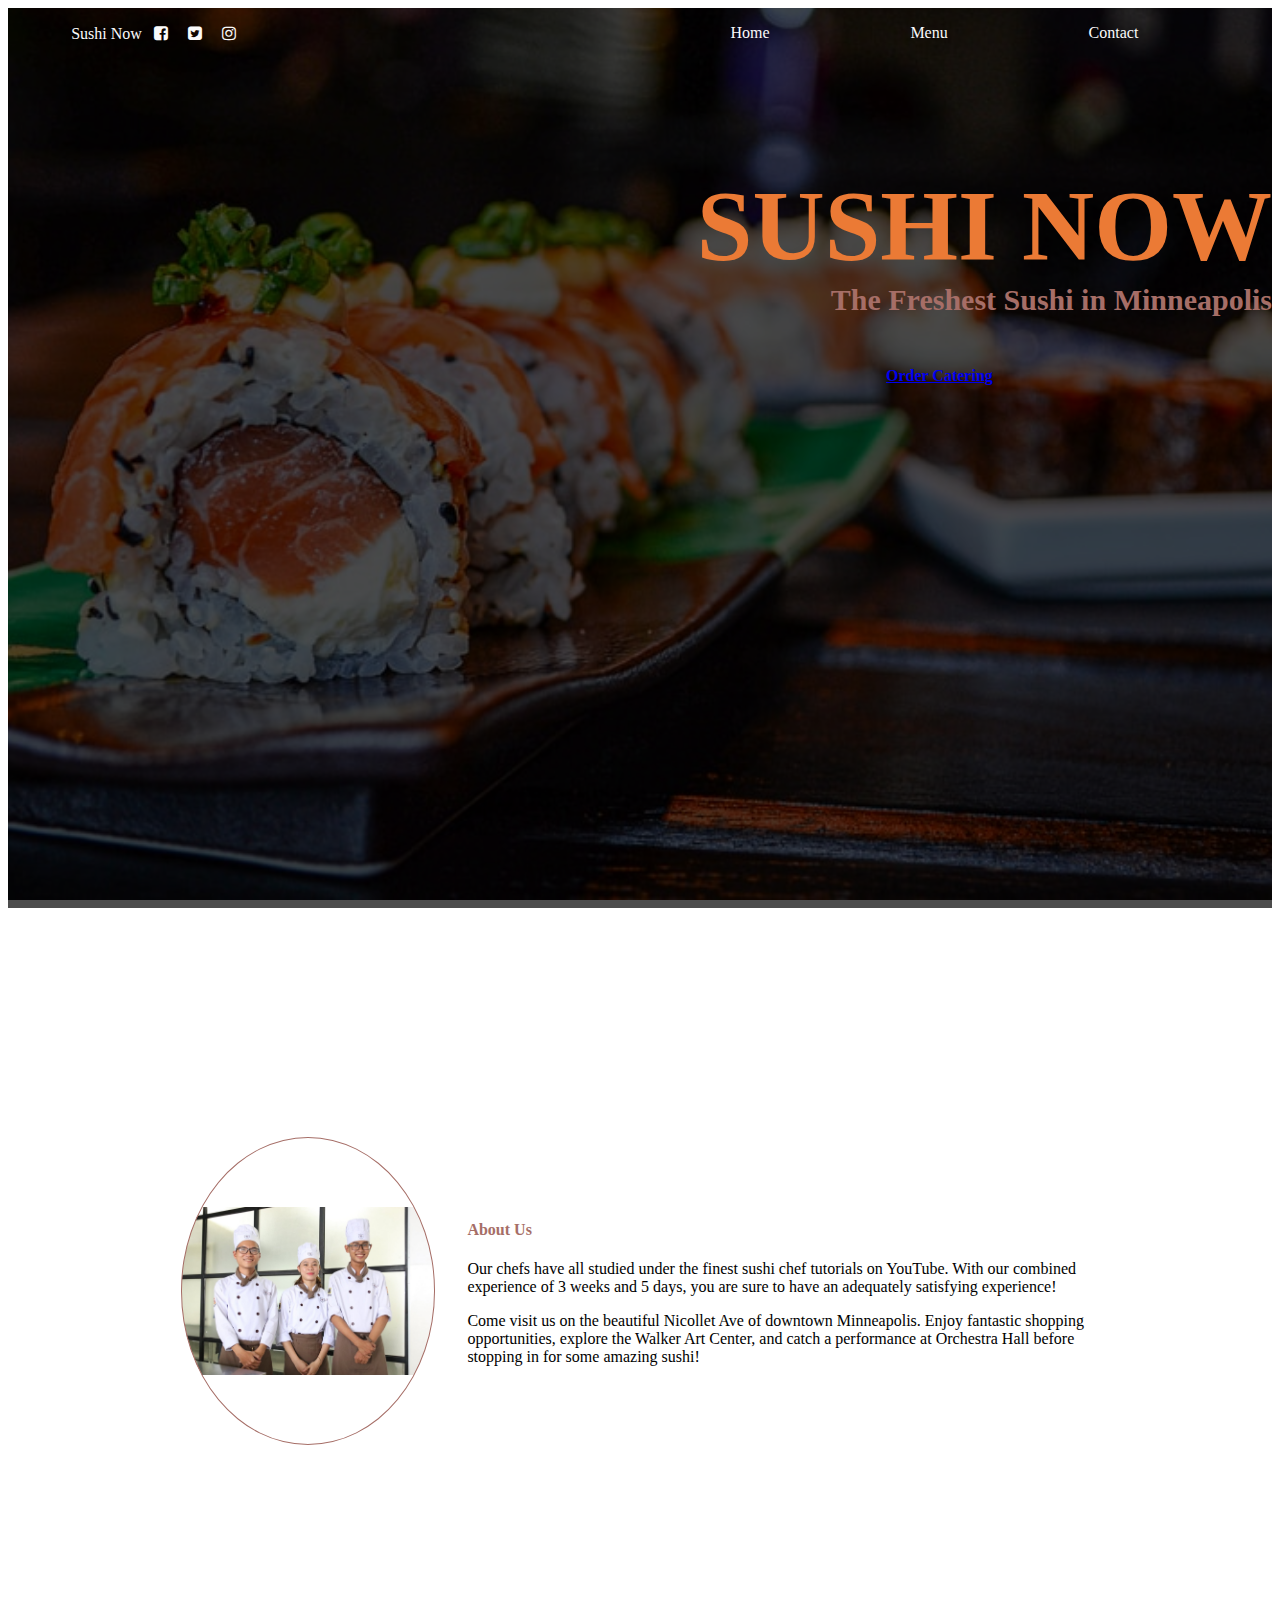
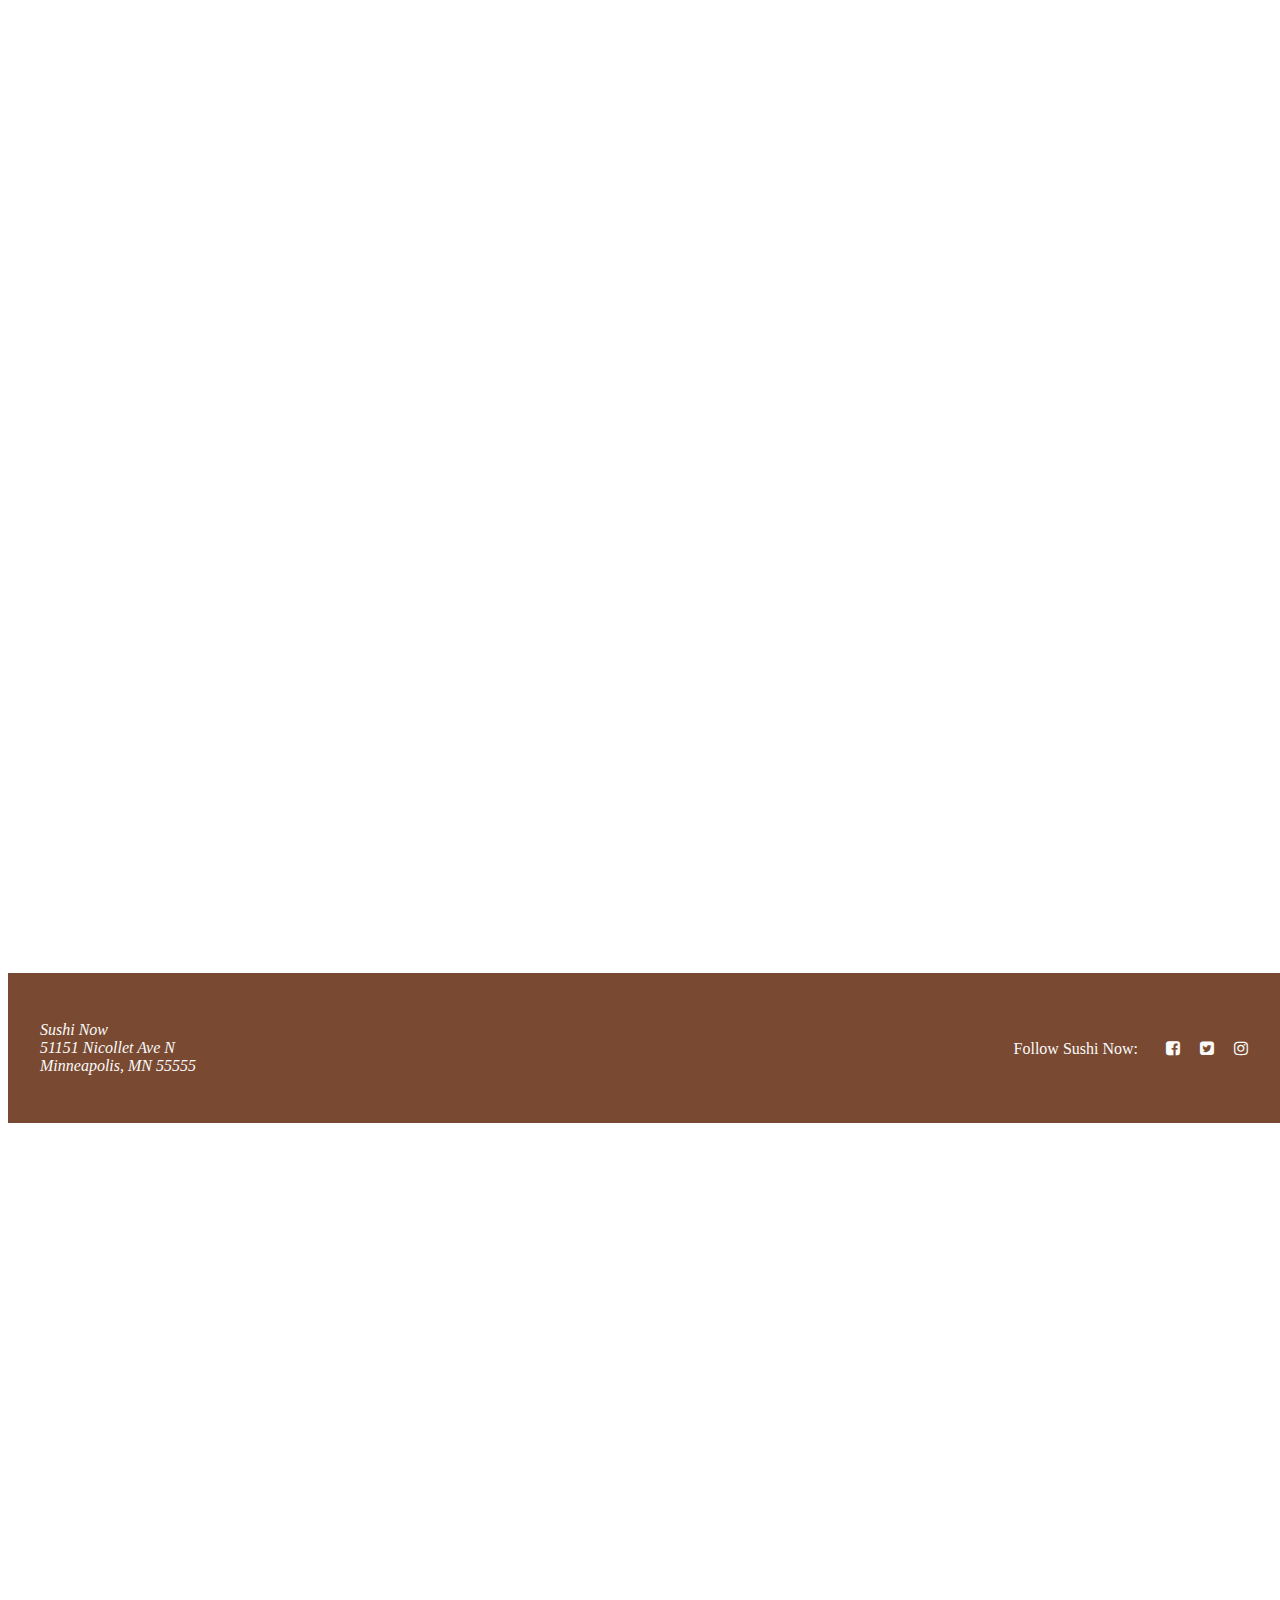
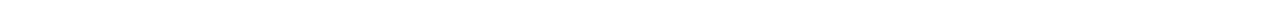
<file: index.html>
<!DOCTYPE html>
<html lang="en">
  <head>
    <meta charset="UTF-8" />
    <meta name="viewport" content="width=device-width, initial-scale=1.0" />
    <link
      href="https://stackpath.bootstrapcdn.com/bootstrap/4.5.0/css/bootstrap.min.css"
      rel="stylesheet"
      integrity="sha384-9aIt2nRpC12Uk9gS9baDl411NQApFmC26EwAOH8WgZl5MYYxFfc+NcPb1dKGj7Sk"
      crossorigin="anonymous"
    />
    <link href="https://stackpath.bootstrapcdn.com/font-awesome/4.7.0/css/font-awesome.min.css" rel="stylesheet" integrity="sha384-wvfXpqpZZVQGK6TAh5PVlGOfQNHSoD2xbE+QkPxCAFlNEevoEH3Sl0sibVcOQVnN" crossorigin="anonymous">
    <link rel="stylesheet" href="./css/base.css" />
    <link rel="stylesheet" href="./css/index.css" />
    <title>Sushi Now</title>
  </head>
  <body>
    
    <header class="header-container">            
    <div class="jumbotron header">
        <nav-bar></nav-bar>
        <div class="header-title">
        SUSHI NOW
        </div>
        <div class="header-subtitle">
            The Freshest Sushi in Minneapolis          
        </div>        
        <a role='button' class='btn btn-lg btn-warning call-to-action-btn' href="contact.html">Order Catering</a>
    </header>

    <div class="container">
      <section class="about">
        <div class="about-pic"></div>
        <div class="about-content">
            <h4>About Us</h4>
            <p>
                Our chefs have all studied under the finest sushi chef tutorials on YouTube.
                With our combined experience of 3 weeks and 5 days, you are sure to have an adequately
                satisfying experience!
            </p>
            <p>
              Come visit us on the beautiful Nicollet Ave of downtown Minneapolis. 
              Enjoy fantastic shopping opportunities, 
              explore the Walker Art Center, 
              and catch a performance at Orchestra Hall before stopping in for some amazing sushi!
            </p>
        </div>
      </section>

      <section class="menu fade-in">
        <div class="card-group">
            <div class="card">
                <img class="card-img-top" src="img/happy-hour.jpg" alt="happy hour"/>
                <div class="card-body">
                    <div class="card-text">                        
                        <h5 class="card-title">Happy hour from 11AM to 2PM</h5>
                        <p>Get all your favorite dishes and drinks for <span class="emphasis">30% off</span> every day</p>
                    </div>
                </div>
            </div>

            <div class="card">
                
                <img class="card-img-top" src="img/fresh-sushi.jpg" alt="fresh sushi"/>
                <div class="card-body">
                    <div class="card-text">
                        <h5 class="card-title">Fresh every day - Guaranteed</h5>
                        <p>We get <span class="emphasis">fresh fish delivered every day</span>. Your satisfaction is our highest priority</p>
                    </div>
                </div>
            </div>

            <div class="card">
                
                <img class="card-img-top" src="img/fresh-sushi-2.jpg" alt="great tastes"/>
                <div class="card-body">
                    <div class="card-text">
                        <h5 class="card-title">Modern tastes at an affordable price</h5>
                        <p>Our dishes are handcrafted by our talented chefs to be <span class="emphasis">eco-friendly</span> without breaking the bank</p>
                    </div>
                </div>
            </div>
        </div>
      </section>

    </div>
    <sticky-footer></sticky-footer>

    <script src="https://cdnjs.cloudflare.com/ajax/libs/twitter-bootstrap/5.0.0-alpha1/js/bootstrap.min.js"></script>
    <script src="js/components/nav-bar.js"></script>
    <script src="js/components/sticky-footer.js"></script>
    <script src="js/index.js"></script>
    <noscript>JavaScript is required for the best experience</noscript>
  </body>
</html>
</file>
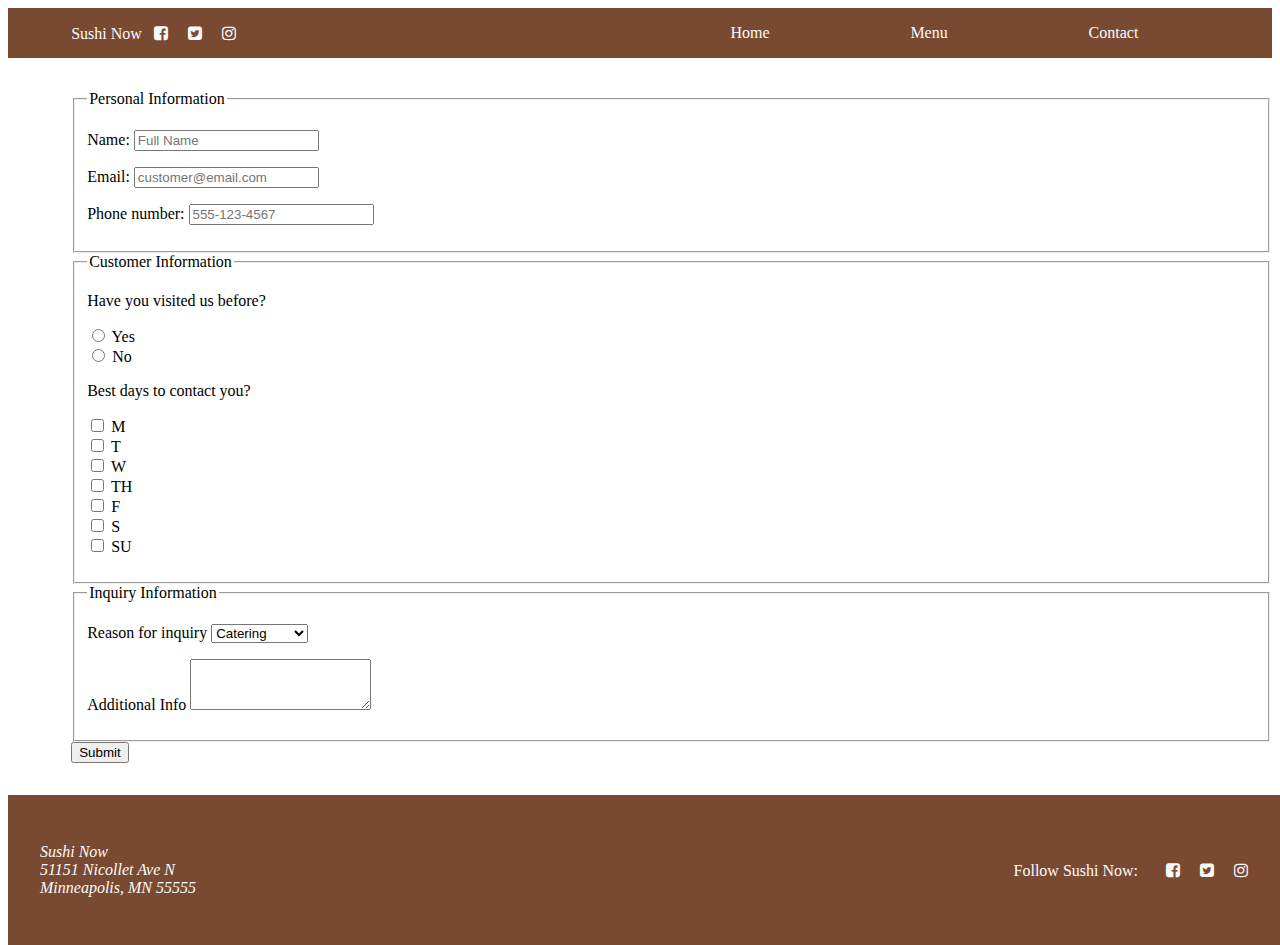
<file: contact.html>
<!DOCTYPE html>
<html lang="en">
  <head>
    <meta charset="UTF-8" />
    <meta name="viewport" content="width=device-width, initial-scale=1.0" />
    <title>Sushi Now - Contact</title>
    <link
      href="https://stackpath.bootstrapcdn.com/bootstrap/4.5.0/css/bootstrap.min.css"
      rel="stylesheet"
      integrity="sha384-9aIt2nRpC12Uk9gS9baDl411NQApFmC26EwAOH8WgZl5MYYxFfc+NcPb1dKGj7Sk"
      crossorigin="anonymous"
    />
    <link
      href="https://stackpath.bootstrapcdn.com/font-awesome/4.7.0/css/font-awesome.min.css"
      rel="stylesheet"
      integrity="sha384-wvfXpqpZZVQGK6TAh5PVlGOfQNHSoD2xbE+QkPxCAFlNEevoEH3Sl0sibVcOQVnN"
      crossorigin="anonymous"
    />
    <link rel="stylesheet" href="./css/base.css" />
    <link rel="stylesheet" href="./css/contact.css" />
  </head>
  <body>
    <nav-bar dark-mode="true"></nav-bar>

    <div class="form-container">
      <form action="#" method="POST" novalidate>
        <div class="form-group" aria-describedby="formHelp">
          <fieldset>
              <legend>Personal Information</legend>
                <p>
                  <label for="name">
                    <span>Name:</span>
                    <input
                      class="form-control"
                      type="text"
                      name="name"
                      id="name"
                      placeholder="Full Name"
                      required
                    />
                  </label>
                </p>
        
                <p>
                  <label for="email">
                    <span>Email:</span>
                    <input
                      class="form-control"
                      type="email"
                      name="email"
                      id="email"
                      placeholder="customer@email.com"
                      required
                    />
                  </label>
                </p>
        
                <p>
                  <label for="phone-number">
                    <span>Phone number:</span>
                    <input
                      class="form-control"
                      type="tel"
                      name="phone-number"
                      id="phone-number"
                      placeholder="555-123-4567"
                      pattern="[0-9]{3}-[0-9]{3}-[0-9]{4}"
                      maxlength="12"
                    />
                  </label>
                </p>
              </div>
          </fieldset>          
  
        <div class="form-group">
          <fieldset>
            <legend>Customer Information</legend>
            <p>
              Have you visited us before?
              <div class="form-check form-check-inline">
                <input
                  class="form-check-input"
                  type="radio"
                  id="previous-customer-yes"
                  name="previous-customer"
                  value="yes"
                />
                <label class="form-check-label" for="previous-customer-yes"
                  >Yes</label
                >
              </div>
              <div class="form-check form-check-inline">
                <input
                  class="form-check-input"
                  type="radio"
                  id="previous-customer-no"
                  name="previous-customer"
                  value="no"
                />
                <label class="form-check-label" for="previous-customer-no"
                  >No</label
                >
              </div>              
            </p>
            
            <p>
              Best days to contact you?
              <div class="form-check form-check-inline">
                  <input class="form-check-input" type="checkbox" id="mon" name="day-to-contact" value="monday" />
                  <label class="form-check-label" for="mon">M</label>
              </div>
              <div class="form-check form-check-inline">
                <input class="form-check-input" type="checkbox" id="tues" name="day-to-contact" value="tuesday" />
                <label class="form-check-label" for="tues">T</label>
            </div>
            <div class="form-check form-check-inline">
                <input class="form-check-input" type="checkbox" id="wed" name="day-to-contact" value="wednesday" />
                <label class="form-check-label" for="wed">W</label>
            </div>
            <div class="form-check form-check-inline">
                <input class="form-check-input" type="checkbox" id="thurs" name="day-to-contact" value="thursday" />
                <label class="form-check-label" for="thurs">TH</label>
            </div>
            <div class="form-check form-check-inline">
                <input class="form-check-input" type="checkbox" id="fri" name="day-to-contact" value="friday" />
                <label class="form-check-label" for="fri">F</label>
            </div>
            <div class="form-check form-check-inline">
                <input class="form-check-input" type="checkbox" id="sat" name="day-to-contact" value="saturday" />
                <label class="form-check-label" for="sat">S</label>
            </div>
            <div class="form-check form-check-inline">
                <input class="form-check-input" type="checkbox" id="sun" name="day-to-contact" value="sunday" />
                <label class="form-check-label" for="sun">SU</label>
            </div>
            </p>          
          </fieldset>
  
          <div class=form-group">
            <fieldset>
              <legend>Inquiry Information</legend>
              <p>
                  <div class='form-group'>
                      <label for="reason-for-inquiry">Reason for inquiry</label>
                      <select class="form-control" id='reason-for-inquiry'>
                        <option>Catering</option>
                        <option>Private party</option>
                        <option>Feedback</option>
                        <option>Other</option>
                      </select>                    
                  </div>
              </p>
              <p>
                <div class="form-group">
                  <label for="additional-info">Additional Info</label>
                  <textarea class="form-control" id="additional-info" rows="3"></textarea>
                </div>
              </p>
          </fieldset>
          </div>          
        </div>
        <button type="submit" class="btn btn-primary">Submit</button>
      </form>
    </div>
    

    <sticky-footer></sticky-footer>
    <script src="https://cdnjs.cloudflare.com/ajax/libs/twitter-bootstrap/5.0.0-alpha1/js/bootstrap.min.js"></script>
    <script src="js/components/nav-bar.js"></script>
    <script src="js/components/sticky-footer.js"></script>
    <script src="js/contact.js"></script>
  </body>
</html>
</file>
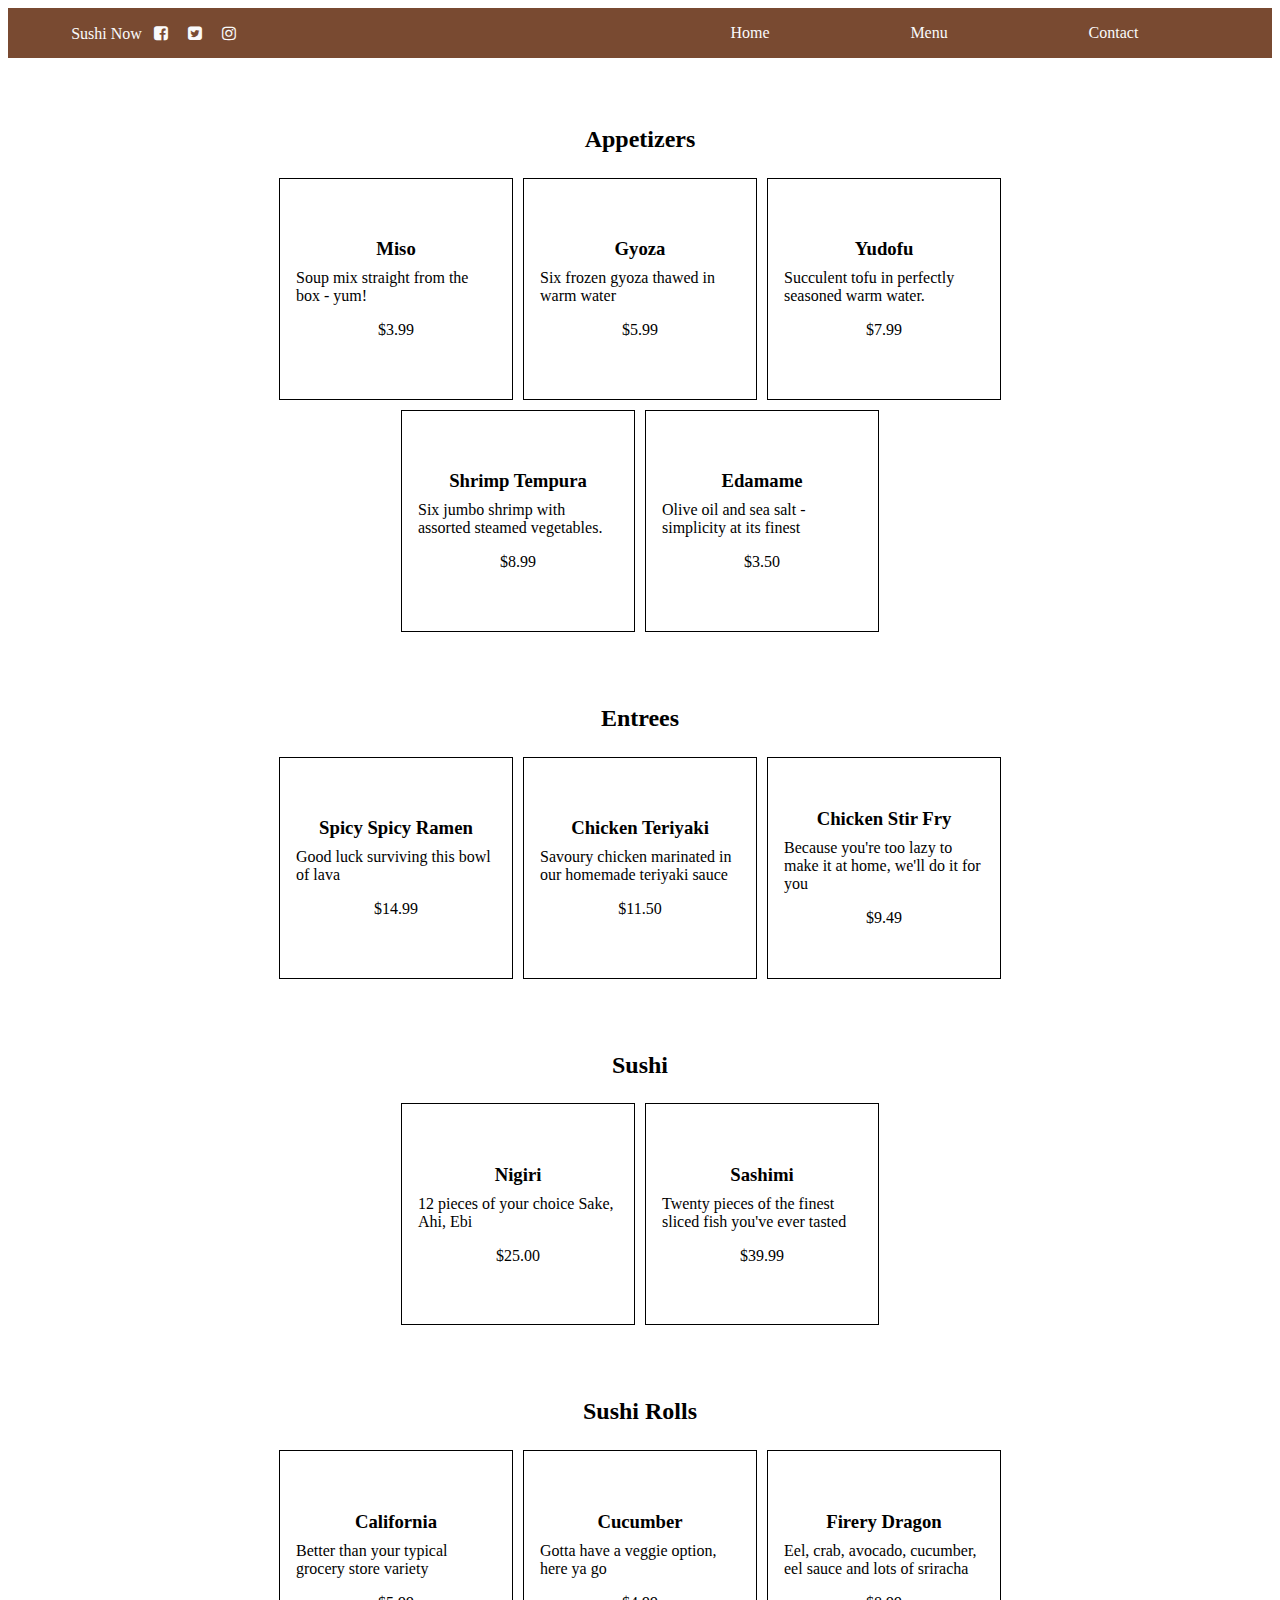
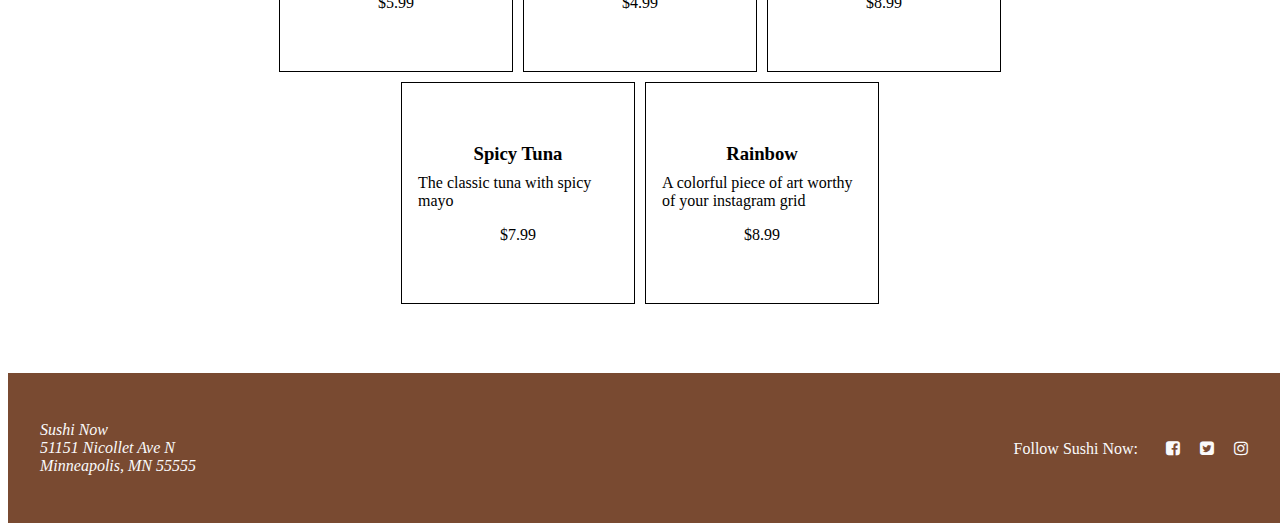
<file: menu.html>
<!DOCTYPE html>
<html lang="en">
  <head>
    <meta charset="UTF-8" />
    <meta name="viewport" content="width=device-width, initial-scale=1.0" />
    <title>Sushi Now - Menu</title>
    <link
      href="https://stackpath.bootstrapcdn.com/bootstrap/4.5.0/css/bootstrap.min.css"
      rel="stylesheet"
      integrity="sha384-9aIt2nRpC12Uk9gS9baDl411NQApFmC26EwAOH8WgZl5MYYxFfc+NcPb1dKGj7Sk"
      crossorigin="anonymous"
    />
    <link
      href="https://stackpath.bootstrapcdn.com/font-awesome/4.7.0/css/font-awesome.min.css"
      rel="stylesheet"
      integrity="sha384-wvfXpqpZZVQGK6TAh5PVlGOfQNHSoD2xbE+QkPxCAFlNEevoEH3Sl0sibVcOQVnN"
      crossorigin="anonymous"
    />
    <link rel="stylesheet" href="./css/base.css" />
    <link rel="stylesheet" href="./css/menu.css" />
  </head>
  <body>
    <nav-bar dark-mode="true"></nav-bar>
    <section class="menu-sections-container">
      <h2 class="menu-title">Appetizers</h2>
      <section class="appetizers-container menu-container"></section>

      <h2 class="menu-title">Entrees</h2>
      <section class="entrees-container menu-container"></section>

      <h2 class="menu-title">Sushi</h2>
      <section class="sushi-container menu-container"></section>

      <h2 class="menu-title">Sushi Rolls</h2>
      <section class="rolls-container menu-container"></section>
    </section>
    <sticky-footer></sticky-footer>
    <script src="https://cdnjs.cloudflare.com/ajax/libs/twitter-bootstrap/5.0.0-alpha1/js/bootstrap.min.js"></script>
    <script src="js/components/nav-bar.js"></script>
    <script src="js/components/sticky-footer.js"></script>
    <script src="js/components//menu-item.component.js"></script>
    <script src="js/menu.js"></script>
  </body>
</html>
</file>
<file: css/base.css>
:root {
  --primary-color: #fafafb;
  --secondary-color: #b7a08e;
  --accent-color: #eb7a35;
  --accent-two-color: #a66e67;
  --bg-color: #794a31;
}

.container {
  box-sizing: border-box;
  padding: 0;
  margin: 0;
  min-width: 100%;
}

.jumbotron {
  padding: 0;
  margin: 0;
}

.emphasis {
  font-weight: bold;
  color: var(--accent-color);
}
</file>
<file: css/index.css>
.header-container {
  background-image: url(../img/header.jpg);
  height: 100vh;
  width: 100%;
  background-attachment: fixed;
  background-position: center;
  background-repeat: no-repeat;
  background-size: cover;
}

.header {
  background: rgba(0, 0, 0, 0.7);
  height: 100%;
  display: flex;
  flex-direction: column;
}

.header-title {
  width: 100%;
  color: var(--accent-color);
  font-family: "Libre Baskerville";
  font-size: 100px;
  padding-top: 110px;
  padding-right: 50px;
  font-weight: bolder;
  text-align: right;
}

.header-subtitle {
  width: 100%;
  color: var(--accent-two-color);
  font-size: 30px;
  font-weight: bold;
  text-align: right;
  padding-right: 70px;
}

.call-to-action-btn {
  min-width: 25%;
  margin-top: 50px;
  margin-right: 70px;
  align-self: flex-end;
  font-weight: bold;
}

.about {
  width: 100%;
  height: 85vh;
  display: flex;
  align-items: center;
  justify-content: center;
}

.about div:first-child {
  margin-right: 2em;
}

.about-pic {
  min-width: 20%;
  min-height: 40%;
  background: url(../img//chefs.jpg);
  background-position: center;
  background-repeat: no-repeat;
  background-size: contain;
  border-radius: 50%;
  border: 1px solid var(--accent-two-color);
}

.about-content {
  width: 50%;
}

.about-content h4 {
  color: var(--accent-two-color);
}

.menu {
  height: 100vh;
  display: flex;
  align-items: center;
}

.card {
  border: none;
  padding: 0 1em;
  height: 100%;
}

.fade-in {
  opacity: 0;
  transition: opacity 400ms ease-in;
}

.fade-in.appear {
  opacity: 1;
}
</file>
<file: css/contact.css>
.form-container {
  display: flex;
  flex-direction: column;
  padding: 2em 0 2em 5%;
}

.error-input {
  border: 1px solid red;
  color: red;
}

.error-feedback {
  font-size: small;
  color: red;
}

select,
option {
  max-width: 15%;
}

textarea {
  max-width: 50%;
}
</file>
<file: css/menu.css>
.menu-sections-container {
  width: 100%;
  display: flex;
  flex-direction: column;
  align-items: center;
  padding-bottom: 4em;
}

.menu-container {
  width: 75%;
  display: flex;
  flex-wrap: wrap;
  justify-content: center;
  align-items: center;
}

.menu-title {
  text-align: center;
  padding-top: 2em;
}
</file>
